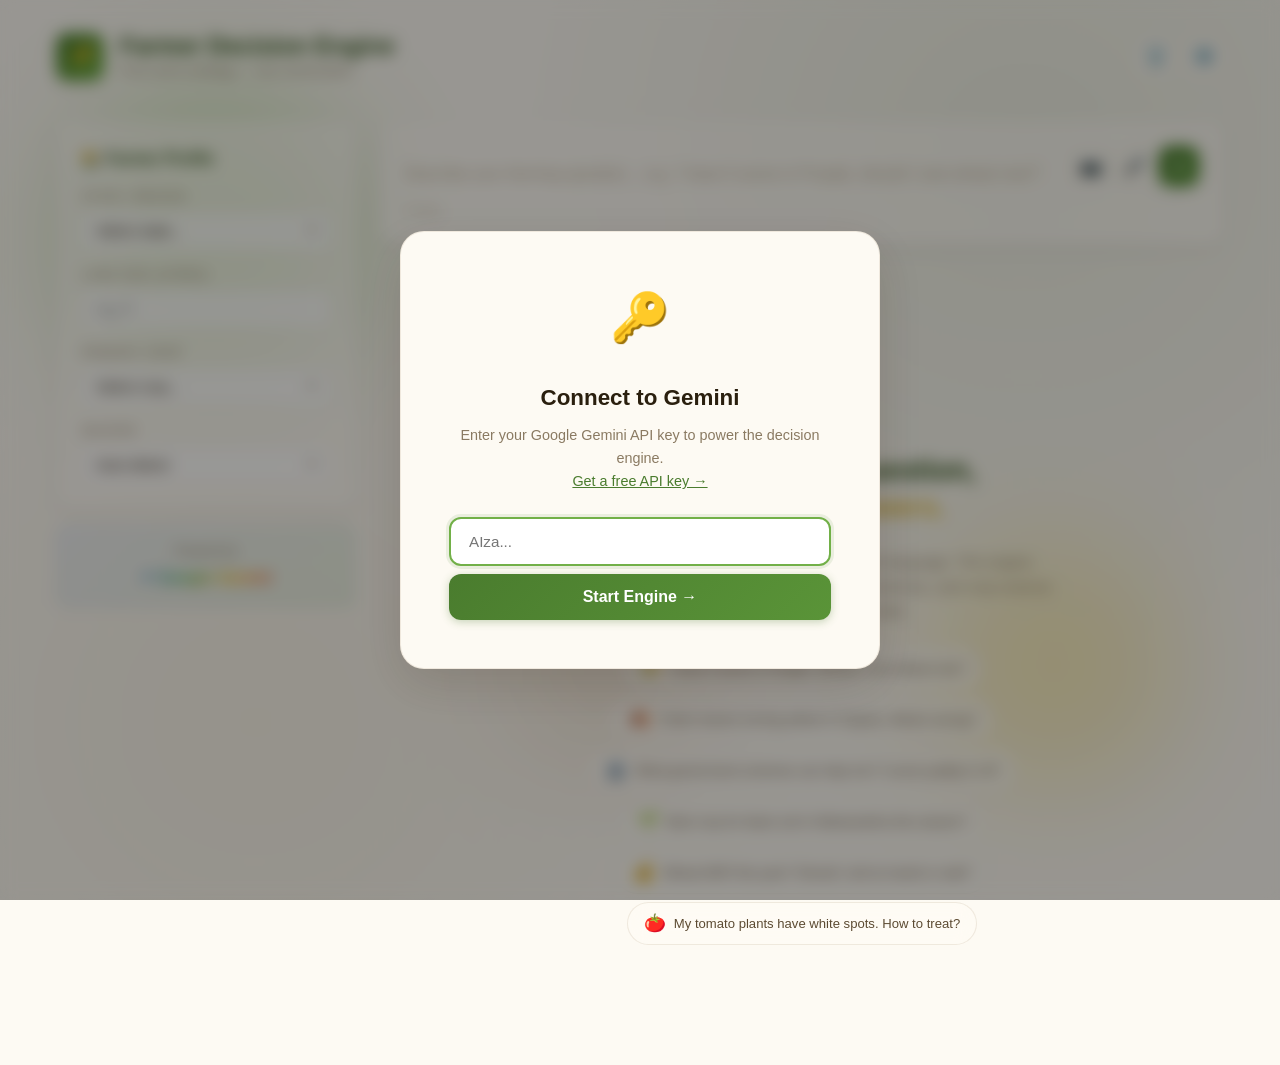
<file: index.html>
<!DOCTYPE html>
<html lang="en">
<head>
  <meta charset="UTF-8">
  <meta name="viewport" content="width=device-width, initial-scale=1.0">
  <!-- Security: Content Security Policy to prevent XSS attacks while allowing inline styles/scripts for Google Translate -->
  <meta http-equiv="Content-Security-Policy" content="default-src 'self' https: data: 'unsafe-inline' 'unsafe-eval';">
  <meta name="description" content="Farmer Decision Engine — AI-powered agricultural advisor that combines weather, market prices, government schemes, and crop science to help Indian farmers make optimal decisions.">
  <title>Farmer Decision Engine | AI-Powered Agricultural Advisor</title>
  <link rel="icon" href="data:image/svg+xml,<svg xmlns='http://www.w3.org/2000/svg' viewBox='0 0 100 100'><text y='.9em' font-size='90'>🌾</text></svg>">
  <link rel="stylesheet" href="css/styles.css">
  
  <!-- PWA Manifest -->
  <link rel="manifest" href="manifest.json">
  <meta name="theme-color" content="#ffffff">

  <!-- Google Analytics Tracking (Hackathon Feature) -->
  <script async src="https://www.googletagmanager.com/gtag/js?id=G-HACKATHON123"></script>
  <script>
    window.dataLayer = window.dataLayer || [];
    function gtag(){dataLayer.push(arguments);}
    gtag('js', new Date());
    gtag('config', 'G-HACKATHON123');
  </script>
</head>
<body>

  <!-- Animated Background -->
  <div class="app-bg">
    <div class="orb orb-1"></div>
    <div class="orb orb-2"></div>
    <div class="orb orb-3"></div>
  </div>

  <!-- API Key Modal -->
  <div class="modal-overlay" id="apiKeyModal">
    <div class="modal">
      <span class="modal-icon">🔑</span>
      <h2>Connect to Gemini</h2>
      <p>
        Enter your Google Gemini API key to power the decision engine.<br>
        <a href="https://aistudio.google.com/apikey" target="_blank" rel="noopener">Get a free API key →</a>
      </p>
      <input
        type="password"
        class="modal-input"
        id="apiKeyInput"
        placeholder="AIza..."
        autocomplete="off"
      >
      <div class="modal-error" id="apiKeyError"></div>
      <button class="modal-btn" id="apiKeySave">Start Engine →</button>
    </div>
  </div>

  <!-- Main App -->
  <div class="app-container" role="main">

    <!-- Header -->
    <header class="app-header">
      <div class="logo-group">
        <div class="logo-icon">🌾</div>
        <div class="logo-text">
          <h1>Farmer Decision Engine</h1>
          <p>From soil to strategy — one conversation</p>
        </div>
      </div>
      <div class="header-actions">
        <!-- Google Services: Provide instant multilingual accessibility for Indian farmers -->
        <div id="google_translate_element"></div>
        <button class="header-btn" id="clearBtn" title="New conversation" aria-label="Clear conversation">🗑️</button>
        <button class="header-btn" id="settingsBtn" title="Settings" aria-label="Open settings">⚙️</button>
      </div>
    </header>

    <!-- Main Content -->
    <div class="main-content">

      <!-- Sidebar: Farmer Profile -->
      <aside class="sidebar">
        <div class="profile-card">
          <h2>👨‍🌾 Farmer Profile</h2>

          <div class="form-group">
            <label for="stateSelect">State / Region</label>
            <select id="stateSelect">
              <option value="">Select state...</option>
            </select>
          </div>

          <div class="form-group">
            <label for="landSize">Land Size (acres)</label>
            <input type="number" id="landSize" placeholder="e.g. 5" min="0.1" step="0.1">
          </div>

          <div class="form-group">
            <label for="cropSelect">Primary Crop</label>
            <select id="cropSelect">
              <option value="">Select crop...</option>
              <option value="wheat">Wheat</option>
              <option value="paddy">Paddy (Rice)</option>
              <option value="cotton">Cotton</option>
              <option value="sugarcane">Sugarcane</option>
              <option value="soybean">Soybean</option>
              <option value="mustard">Mustard</option>
              <option value="gram">Gram (Chana)</option>
              <option value="maize">Maize (Corn)</option>
              <option value="onion">Onion</option>
              <option value="tomato">Tomato</option>
              <option value="bajra">Bajra</option>
              <option value="groundnut">Groundnut</option>
            </select>
          </div>

          <div class="form-group">
            <label for="seasonSelect">Season</label>
            <select id="seasonSelect">
              <option value="">Auto-detect</option>
              <option value="kharif">Kharif (Jun-Oct)</option>
              <option value="rabi">Rabi (Nov-Mar)</option>
              <option value="zaid">Zaid (Mar-Jun)</option>
            </select>
          </div>
        </div>

        <div class="powered-by">
          <p>Powered by</p>
          <span class="gemini-badge">✦ Google Gemini</span>
        </div>
      </aside>

      <!-- Main Area -->
      <main class="main-area">

        <!-- Input Area -->
        <div class="input-area">
          <div class="input-wrapper">
            <textarea
              id="queryInput"
              placeholder="Describe your farming question... e.g. 'I have 5 acres in Punjab, should I sow wheat now?'"
              rows="1"
            ></textarea>
            <div class="input-actions" role="group" aria-label="Input controls">
              <button class="input-btn" id="photoBtn" title="Upload crop photo" aria-label="Upload crop photo">📷</button>
              <button class="input-btn" id="voiceBtn" title="Voice input" aria-label="Use voice input">🎤</button>
              <button class="input-btn send-btn" id="sendBtn" title="Send" aria-label="Send query">➤</button>
            </div>
          </div>
          <input type="file" id="photoInput" accept="image/*" capture="environment" aria-hidden="true">
          <div class="photo-preview-container" id="photoPreviewContainer">
            <img id="photoPreview" alt="Crop photo preview">
            <button class="remove-photo" id="removePhoto">✕</button>
          </div>
          <div class="input-meta">
            <span class="char-count"><span id="charCount">0</span> chars</span>
          </div>
        </div>

        <!-- Response Area -->
        <div class="response-area" id="responseArea">

          <!-- Welcome State -->
          <div class="welcome-state" id="welcomeState">
            <div class="welcome-icon">🌾</div>
            <h2>Your farm, your question,<br><span>AI-powered answers.</span></h2>
            <p>
              Describe your land, crop, or problem in simple language. The engine combines weather, market prices, government schemes, and crop science to give you the best action plan.
            </p>
            <div class="example-queries" id="exampleQueries"></div>
          </div>

          <!-- Loading State -->
          <div class="loading-state" id="loadingState">
            <div class="loading-animation">
              <div class="wheat-sprout"></div>
            </div>
            <div class="loading-dots">
              <span></span><span></span><span></span>
            </div>
            <p>Analyzing your situation...</p>
          </div>

          <!-- Conversation Log -->
          <!-- Accessibility: Polite aria-live region to announce AI responses to screen readers -->
          <div class="conversation-log" id="conversationLog" aria-live="polite"></div>

        </div>
      </main>

    </div>
  </div>

  <!-- Scripts (order matters) -->
  <script src="js/data.js"></script>
  <script src="js/tools.js"></script>
  <script src="js/gemini.js"></script>
  <script src="js/app.js"></script>

  <!-- Google Services Integration -->
  <script type="text/javascript">
    function googleTranslateElementInit() {
      new google.translate.TranslateElement({pageLanguage: 'en', includedLanguages: 'en,hi,pa,mr,ta,te,gu,kn,ml,bn', layout: google.translate.TranslateElement.InlineLayout.SIMPLE}, 'google_translate_element');
    }
  </script>
  <script type="text/javascript" src="https://translate.google.com/translate_a/element.js?cb=googleTranslateElementInit"></script>

  <!-- PWA Service Worker Registration -->
  <script>
    if ('serviceWorker' in navigator) {
      window.addEventListener('load', () => {
        navigator.serviceWorker.register('/sw.js').then(registration => {
          console.log('SW registered: ', registration);
        }).catch(registrationError => {
          console.log('SW registration failed: ', registrationError);
        });
      });
    }
  </script>

</body>
</html>
</file>
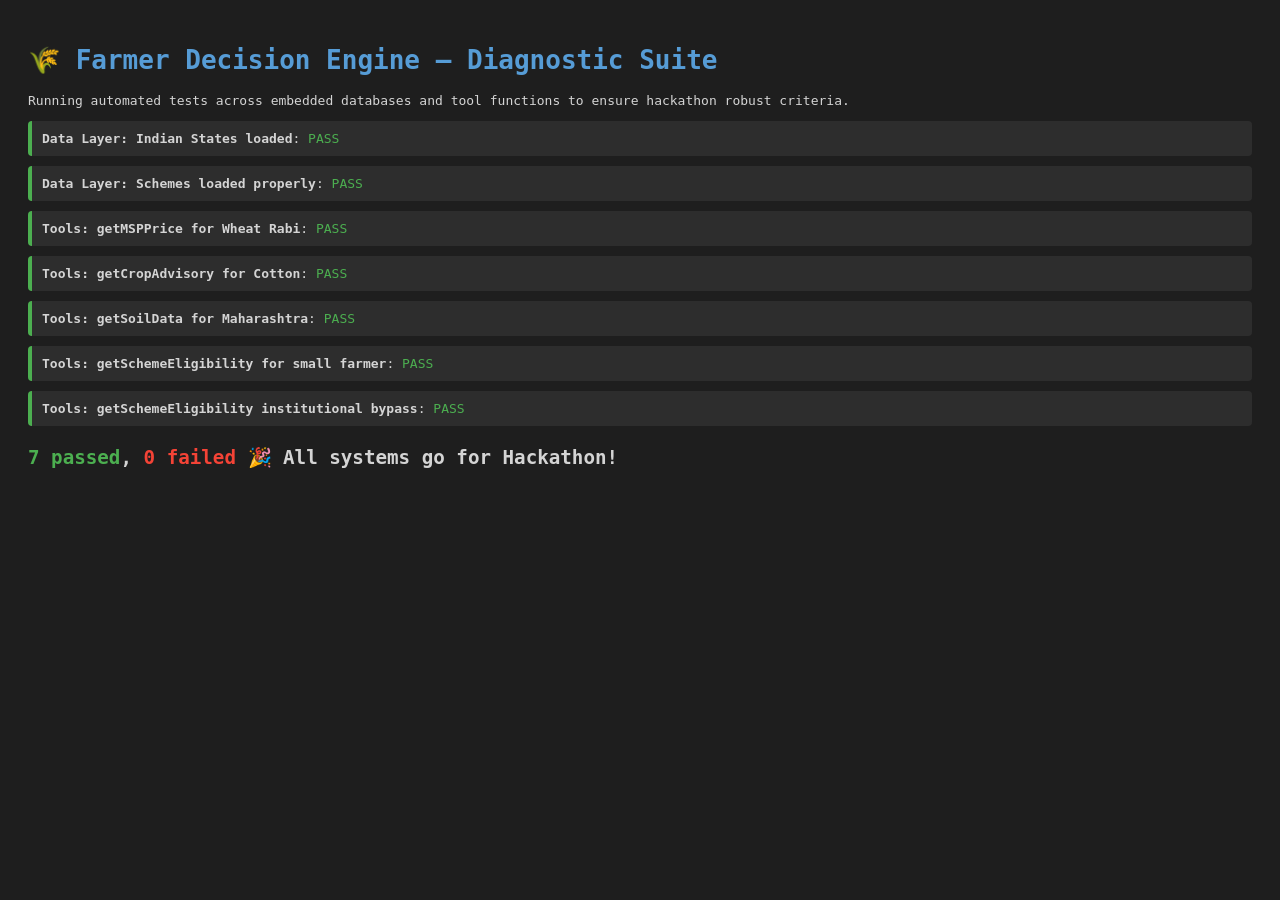
<file: tests/run_tests.html>
<!DOCTYPE html>
<html lang="en">
<head>
  <meta charset="UTF-8">
  <title>FDE - Self-Diagnostic Test Suite</title>
  <style>
    body { font-family: monospace; background: #1e1e1e; color: #d4d4d4; padding: 20px; }
    h1 { color: #569cd6; }
    .pass { color: #4CAF50; }
    .fail { color: #f44336; }
    .test-case { margin: 10px 0; padding: 10px; background: #2d2d2d; border-radius: 4px; border-left: 4px solid #4CAF50; }
    .test-case.failed { border-left-color: #f44336; }
    #summary { font-size: 1.2rem; margin-top: 20px; font-weight: bold; }
  </style>
</head>
<body>
  <h1>🌾 Farmer Decision Engine — Diagnostic Suite</h1>
  <p>Running automated tests across embedded databases and tool functions to ensure hackathon robust criteria.</p>
  
  <div id="results"></div>
  <div id="summary"></div>

  <!-- Load dependencies -->
  <script src="../js/data.js"></script>
  <script src="../js/tools.js"></script>
  
  <!-- Run tests -->
  <script src="test.js"></script>
</body>
</html>
</file>
<file: css/styles.css>
/* ============================================================
   FARMER DECISION ENGINE — Design System
   Premium earth-toned UI with glassmorphism, micro-animations,
   and mobile-first responsive design.
   ============================================================ */

/* ---- Google Fonts ---- */
@import url('https://fonts.googleapis.com/css2?family=Outfit:wght@300;400;500;600;700;800&family=Inter:wght@300;400;500;600;700&display=swap');

/* ---- CSS Custom Properties (Design Tokens) ---- */
:root {
  /* Earth Palette */
  --green-900: #1a3a0a;
  --green-800: #2D5016;
  --green-700: #3a6b1e;
  --green-600: #4A7C2E;
  --green-500: #5a9438;
  --green-400: #72b048;
  --green-300: #96cc6e;
  --green-200: #b8e094;
  --green-100: #ddf0c8;
  --green-50:  #f0f8e8;

  --gold-700: #8a6914;
  --gold-600: #B8860B;
  --gold-500: #D4A843;
  --gold-400: #E8C547;
  --gold-300: #f0d76a;
  --gold-200: #f5e69a;
  --gold-100: #faf0c8;
  --gold-50:  #fdf8e8;

  --brown-800: #3d250f;
  --brown-700: #5C3A1E;
  --brown-600: #7a5232;
  --brown-500: #97694a;
  --brown-400: #b48a68;
  --brown-300: #c9a888;
  --brown-200: #dfc8ae;
  --brown-100: #f0e4d4;
  --brown-50:  #faf5ee;

  --cream: #FFF8E7;
  --cream-dark: #f5edda;

  /* Functional Colors */
  --text-primary: #2a1f0e;
  --text-secondary: #5c4a32;
  --text-muted: #8a7a62;
  --text-light: #b8a88e;

  --bg-primary: #fdfaf3;
  --bg-secondary: #f8f2e4;
  --bg-card: rgba(255, 252, 245, 0.75);

  --border-light: rgba(180, 160, 130, 0.2);
  --border-medium: rgba(180, 160, 130, 0.35);

  --shadow-sm: 0 1px 3px rgba(45, 30, 10, 0.06);
  --shadow-md: 0 4px 12px rgba(45, 30, 10, 0.08);
  --shadow-lg: 0 8px 30px rgba(45, 30, 10, 0.12);
  --shadow-xl: 0 16px 50px rgba(45, 30, 10, 0.15);
  --shadow-glow: 0 0 40px rgba(74, 124, 46, 0.15);

  /* Glassmorphism */
  --glass-bg: rgba(255, 252, 245, 0.6);
  --glass-border: rgba(255, 255, 255, 0.4);
  --glass-blur: 20px;

  /* Spacing */
  --space-xs: 4px;
  --space-sm: 8px;
  --space-md: 16px;
  --space-lg: 24px;
  --space-xl: 32px;
  --space-2xl: 48px;
  --space-3xl: 64px;

  /* Border Radius */
  --radius-sm: 8px;
  --radius-md: 12px;
  --radius-lg: 16px;
  --radius-xl: 24px;
  --radius-full: 9999px;

  /* Typography */
  --font-heading: 'Outfit', sans-serif;
  --font-body: 'Inter', sans-serif;

  /* Transitions */
  --transition-fast: 150ms cubic-bezier(0.19, 1, 0.22, 1);
  --transition-normal: 300ms cubic-bezier(0.19, 1, 0.22, 1);
  --transition-slow: 500ms cubic-bezier(0.19, 1, 0.22, 1);
}

/* ---- RESET & BASE ---- */
*, *::before, *::after {
  box-sizing: border-box;
  margin: 0;
  padding: 0;
}

html {
  scroll-behavior: smooth;
  -webkit-font-smoothing: antialiased;
  -moz-osx-font-smoothing: grayscale;
}

body {
  font-family: var(--font-body);
  background: var(--bg-primary);
  color: var(--text-primary);
  line-height: 1.6;
  min-height: 100vh;
  overflow-x: hidden;
}

/* ---- ANIMATED BACKGROUND ---- */
.app-bg {
  position: fixed;
  inset: 0;
  z-index: 0;
  overflow: hidden;
  pointer-events: none;
}

.app-bg::before {
  content: "";
  position: absolute;
  top: -40%;
  right: -20%;
  width: 80vw;
  height: 80vw;
  background: radial-gradient(circle, rgba(74, 124, 46, 0.08) 0%, transparent 70%);
  animation: bgFloat 20s ease-in-out infinite;
}

.app-bg::after {
  content: "";
  position: absolute;
  bottom: -30%;
  left: -15%;
  width: 70vw;
  height: 70vw;
  background: radial-gradient(circle, rgba(212, 168, 67, 0.06) 0%, transparent 70%);
  animation: bgFloat 25s ease-in-out infinite reverse;
}

@keyframes bgFloat {
  0%, 100% { transform: translate(0, 0) scale(1); }
  33% { transform: translate(30px, -40px) scale(1.05); }
  66% { transform: translate(-20px, 30px) scale(0.95); }
}

/* ---- ORB ACCENTS ---- */
.orb {
  position: absolute;
  border-radius: 50%;
  filter: blur(60px);
  opacity: 0.4;
  animation: orbPulse 8s ease-in-out infinite;
}

.orb-1 {
  width: 300px;
  height: 300px;
  background: var(--green-300);
  top: 10%;
  left: 5%;
  animation-delay: 0s;
}

.orb-2 {
  width: 250px;
  height: 250px;
  background: var(--gold-300);
  top: 60%;
  right: 8%;
  animation-delay: -3s;
}

.orb-3 {
  width: 200px;
  height: 200px;
  background: var(--brown-200);
  bottom: 15%;
  left: 40%;
  animation-delay: -5s;
}

@keyframes orbPulse {
  0%, 100% { transform: scale(1); opacity: 0.3; }
  50% { transform: scale(1.2); opacity: 0.5; }
}

/* ---- MAIN LAYOUT ---- */
.app-container {
  position: relative;
  z-index: 1;
  max-width: 1200px;
  margin: 0 auto;
  padding: var(--space-md);
  min-height: 100vh;
  display: flex;
  flex-direction: column;
}

/* ---- HEADER ---- */
.app-header {
  display: flex;
  align-items: center;
  justify-content: space-between;
  padding: var(--space-md) 0;
  margin-bottom: var(--space-lg);
}

.logo-group {
  display: flex;
  align-items: center;
  gap: var(--space-md);
}

.logo-icon {
  width: 48px;
  height: 48px;
  background: linear-gradient(135deg, var(--green-600), var(--green-400));
  border-radius: var(--radius-md);
  display: flex;
  align-items: center;
  justify-content: center;
  font-size: 24px;
  box-shadow: var(--shadow-md);
}

.logo-text h1 {
  font-family: var(--font-heading);
  font-size: 1.5rem;
  font-weight: 700;
  color: var(--green-800);
  line-height: 1.2;
}

.logo-text p {
  font-size: 0.8rem;
  color: var(--text-muted);
  font-weight: 400;
}

.header-actions {
  display: flex;
  gap: var(--space-sm);
}

.header-btn {
  width: 40px;
  height: 40px;
  border-radius: var(--radius-md);
  border: 1px solid var(--border-light);
  background: var(--glass-bg);
  backdrop-filter: blur(var(--glass-blur));
  cursor: pointer;
  display: flex;
  align-items: center;
  justify-content: center;
  font-size: 1.1rem;
  transition: var(--transition-fast);
  color: var(--text-secondary);
}

.header-btn:hover {
  background: var(--cream-dark);
  border-color: var(--border-medium);
  transform: translateY(-1px);
  box-shadow: var(--shadow-sm);
}

/* ---- MAIN CONTENT GRID ---- */
.main-content {
  display: grid;
  grid-template-columns: 300px 1fr;
  gap: var(--space-lg);
  flex: 1;
}

/* ---- SIDEBAR (Farmer Profile) ---- */
.sidebar {
  display: flex;
  flex-direction: column;
  gap: var(--space-md);
}

.profile-card {
  background: var(--glass-bg);
  backdrop-filter: blur(var(--glass-blur));
  border: 1px solid var(--glass-border);
  border-radius: var(--radius-lg);
  padding: var(--space-lg);
  box-shadow: var(--shadow-md);
}

.profile-card h2 {
  font-family: var(--font-heading);
  font-size: 1rem;
  font-weight: 600;
  color: var(--green-800);
  margin-bottom: var(--space-md);
  display: flex;
  align-items: center;
  gap: var(--space-sm);
}

.form-group {
  margin-bottom: var(--space-md);
}

.form-group:last-child {
  margin-bottom: 0;
}

.form-group label {
  display: block;
  font-size: 0.78rem;
  font-weight: 500;
  color: var(--text-muted);
  margin-bottom: var(--space-xs);
  text-transform: uppercase;
  letter-spacing: 0.5px;
}

.form-group select,
.form-group input {
  width: 100%;
  padding: 10px 14px;
  border: 1px solid var(--border-light);
  border-radius: var(--radius-sm);
  background: rgba(255, 255, 255, 0.6);
  color: var(--text-primary);
  font-family: var(--font-body);
  font-size: 0.9rem;
  transition: var(--transition-fast);
  outline: none;
}

.form-group select:focus,
.form-group input:focus {
  border-color: var(--green-400);
  box-shadow: 0 0 0 3px rgba(74, 124, 46, 0.1);
}

.form-group select {
  cursor: pointer;
  appearance: none;
  background-image: url("data:image/svg+xml,%3Csvg xmlns='http://www.w3.org/2000/svg' width='12' height='12' viewBox='0 0 12 12'%3E%3Cpath fill='%238a7a62' d='M6 8L1 3h10z'/%3E%3C/svg%3E");
  background-repeat: no-repeat;
  background-position: right 12px center;
  padding-right: 32px;
}

/* Powered By Gemini Badge */
.powered-by {
  background: linear-gradient(135deg, rgba(66, 133, 244, 0.08), rgba(52, 168, 83, 0.08));
  border: 1px solid rgba(66, 133, 244, 0.15);
  border-radius: var(--radius-md);
  padding: var(--space-md);
  text-align: center;
}

.powered-by p {
  font-size: 0.75rem;
  color: var(--text-muted);
  margin-bottom: 4px;
}

.powered-by .gemini-badge {
  font-family: var(--font-heading);
  font-weight: 600;
  font-size: 1rem;
  background: linear-gradient(135deg, #4285F4, #34A853, #FBBC05, #EA4335);
  -webkit-background-clip: text;
  -webkit-text-fill-color: transparent;
  background-clip: text;
}

/* ---- MAIN AREA ---- */
.main-area {
  display: flex;
  flex-direction: column;
  gap: var(--space-md);
  min-height: 0;
}

/* ---- INPUT AREA ---- */
.input-area {
  background: var(--glass-bg);
  backdrop-filter: blur(var(--glass-blur));
  border: 1px solid var(--glass-border);
  border-radius: var(--radius-lg);
  padding: var(--space-lg);
  box-shadow: var(--shadow-md);
  position: relative;
  transition: var(--transition-normal);
}

.input-area:focus-within {
  border-color: var(--green-400);
  box-shadow: var(--shadow-lg), 0 0 0 3px rgba(74, 124, 46, 0.08);
}

.input-wrapper {
  display: flex;
  align-items: flex-end;
  gap: var(--space-sm);
}

.input-wrapper textarea {
  flex: 1;
  border: none;
  background: transparent;
  font-family: var(--font-body);
  font-size: 1rem;
  color: var(--text-primary);
  resize: none;
  outline: none;
  line-height: 1.5;
  min-height: 24px;
  max-height: 200px;
}

.input-wrapper textarea::placeholder {
  color: var(--text-light);
}

.input-actions {
  display: flex;
  align-items: center;
  gap: var(--space-xs);
}

.input-btn {
  width: 40px;
  height: 40px;
  border-radius: var(--radius-md);
  border: 1px solid var(--border-light);
  background: transparent;
  cursor: pointer;
  display: flex;
  align-items: center;
  justify-content: center;
  font-size: 1.1rem;
  transition: var(--transition-fast);
  color: var(--text-muted);
  flex-shrink: 0;
}

.input-btn:hover {
  background: var(--cream-dark);
  color: var(--text-secondary);
  transform: translateY(-1px);
}

.input-btn.send-btn {
  background: linear-gradient(135deg, var(--green-600), var(--green-500));
  color: white;
  border: none;
  box-shadow: 0 2px 8px rgba(74, 124, 46, 0.3);
}

.input-btn.send-btn:hover {
  background: linear-gradient(135deg, var(--green-700), var(--green-600));
  transform: translateY(-2px);
  box-shadow: 0 4px 16px rgba(74, 124, 46, 0.4);
}

.input-btn.send-btn:disabled {
  opacity: 0.5;
  cursor: not-allowed;
  transform: none;
}

/* Voice Button Recording State */
.input-btn.recording {
  background: #ef4444;
  color: white;
  border: none;
  animation: voicePulse 1.2s ease-in-out infinite;
}

@keyframes voicePulse {
  0%, 100% { box-shadow: 0 0 0 0 rgba(239, 68, 68, 0.4); }
  50% { box-shadow: 0 0 0 8px rgba(239, 68, 68, 0); }
}

.input-meta {
  display: flex;
  justify-content: space-between;
  align-items: center;
  margin-top: var(--space-sm);
  padding-top: var(--space-sm);
}

.char-count {
  font-size: 0.7rem;
  color: var(--text-light);
}

/* Photo Preview */
.photo-preview-container {
  display: none;
  margin-top: var(--space-sm);
  position: relative;
}

.photo-preview-container.active {
  display: block;
}

.photo-preview-container img {
  max-height: 120px;
  border-radius: var(--radius-sm);
  border: 2px solid var(--border-light);
}

.remove-photo {
  position: absolute;
  top: -6px;
  right: -6px;
  width: 24px;
  height: 24px;
  border-radius: 50%;
  background: #ef4444;
  color: white;
  border: 2px solid white;
  cursor: pointer;
  display: flex;
  align-items: center;
  justify-content: center;
  font-size: 0.7rem;
  font-weight: bold;
}

/* ---- RESPONSE AREA ---- */
.response-area {
  flex: 1;
  overflow-y: auto;
  display: flex;
  flex-direction: column;
  gap: var(--space-md);
  padding-bottom: var(--space-lg);
}

/* Welcome State */
.welcome-state {
  display: flex;
  flex-direction: column;
  align-items: center;
  justify-content: center;
  text-align: center;
  padding: var(--space-3xl) var(--space-lg);
  gap: var(--space-lg);
}

.welcome-icon {
  font-size: 4rem;
  animation: welcomeFloat 3s ease-in-out infinite;
}

@keyframes welcomeFloat {
  0%, 100% { transform: translateY(0); }
  50% { transform: translateY(-10px); }
}

.welcome-state h2 {
  font-family: var(--font-heading);
  font-size: 1.8rem;
  font-weight: 700;
  color: var(--green-800);
  line-height: 1.3;
}

.welcome-state h2 span {
  background: linear-gradient(135deg, var(--gold-600), var(--gold-400));
  -webkit-background-clip: text;
  -webkit-text-fill-color: transparent;
  background-clip: text;
}

.welcome-state p {
  color: var(--text-muted);
  max-width: 500px;
  font-size: 0.95rem;
}

/* Example Queries */
.example-queries {
  display: flex;
  flex-wrap: wrap;
  gap: var(--space-sm);
  justify-content: center;
  max-width: 700px;
}

.example-query {
  padding: 10px 16px;
  border: 1px solid var(--border-light);
  border-radius: var(--radius-full);
  background: var(--glass-bg);
  backdrop-filter: blur(10px);
  cursor: pointer;
  font-family: var(--font-body);
  font-size: 0.82rem;
  color: var(--text-secondary);
  transition: var(--transition-fast);
  display: flex;
  align-items: center;
  gap: var(--space-sm);
  white-space: nowrap;
}

.example-query:hover {
  background: var(--cream-dark);
  border-color: var(--green-400);
  color: var(--green-800);
  transform: translateY(-2px);
  box-shadow: var(--shadow-sm);
}

.eq-icon {
  font-size: 1.1rem;
  pointer-events: none;
}

/* Loading State */
.loading-state {
  display: none;
  flex-direction: column;
  align-items: center;
  gap: var(--space-lg);
  padding: var(--space-2xl);
}

.loading-animation {
  position: relative;
  width: 80px;
  height: 80px;
}

.wheat-sprout {
  position: absolute;
  bottom: 10px;
  left: 50%;
  transform: translateX(-50%);
  width: 4px;
  height: 0;
  background: linear-gradient(to top, var(--brown-500), var(--green-500));
  border-radius: 2px;
  animation: grow 2s ease-out infinite;
}

.wheat-sprout::before,
.wheat-sprout::after {
  content: "";
  position: absolute;
  width: 20px;
  height: 3px;
  background: var(--green-400);
  border-radius: 3px;
  top: 10px;
  animation: leaves 2s ease-out infinite;
}

.wheat-sprout::before {
  right: 2px;
  transform: rotate(-30deg);
  transform-origin: right center;
}

.wheat-sprout::after {
  left: 2px;
  transform: rotate(30deg);
  transform-origin: left center;
}

@keyframes grow {
  0% { height: 0; opacity: 0; }
  20% { opacity: 1; }
  80% { height: 50px; }
  100% { height: 50px; opacity: 0; }
}

@keyframes leaves {
  0% { width: 0; opacity: 0; }
  30% { opacity: 0; }
  50% { width: 20px; opacity: 1; }
  100% { opacity: 0; }
}

.loading-dots {
  display: flex;
  gap: 6px;
}

.loading-dots span {
  width: 8px;
  height: 8px;
  border-radius: 50%;
  background: var(--green-400);
  animation: dotBounce 1.4s ease-in-out infinite;
}

.loading-dots span:nth-child(2) { animation-delay: 0.2s; }
.loading-dots span:nth-child(3) { animation-delay: 0.4s; }

@keyframes dotBounce {
  0%, 80%, 100% { transform: scale(0.6); opacity: 0.4; }
  40% { transform: scale(1); opacity: 1; }
}

.loading-state p {
  font-size: 0.9rem;
  color: var(--text-muted);
  animation: fadeInOut 2s ease-in-out infinite;
}

@keyframes fadeInOut {
  0%, 100% { opacity: 0.5; }
  50% { opacity: 1; }
}

/* Tool Calls Display */
.tool-calls {
  display: none;
  background: var(--glass-bg);
  backdrop-filter: blur(var(--glass-blur));
  border: 1px solid var(--glass-border);
  border-radius: var(--radius-md);
  padding: var(--space-md);
}

.tool-calls h4 {
  font-family: var(--font-heading);
  font-size: 0.8rem;
  font-weight: 600;
  color: var(--text-muted);
  text-transform: uppercase;
  letter-spacing: 0.5px;
  margin-bottom: var(--space-sm);
}

.tool-calls-list {
  display: flex;
  flex-wrap: wrap;
  gap: var(--space-sm);
}

.tool-call-item {
  display: flex;
  align-items: center;
  gap: 6px;
  padding: 6px 12px;
  background: rgba(74, 124, 46, 0.08);
  border: 1px solid rgba(74, 124, 46, 0.15);
  border-radius: var(--radius-full);
  font-size: 0.78rem;
  color: var(--green-700);
}

.tool-icon {
  font-size: 0.9rem;
}

.tool-status {
  color: var(--green-500);
  font-weight: 600;
}

/* ---- RESULT CARDS GRID ---- */
.result-cards {
  display: none;
  grid-template-columns: repeat(auto-fit, minmax(320px, 1fr));
  gap: var(--space-md);
}

.result-card {
  background: var(--glass-bg);
  backdrop-filter: blur(var(--glass-blur));
  border: 1px solid var(--glass-border);
  border-radius: var(--radius-lg);
  padding: var(--space-lg);
  box-shadow: var(--shadow-md);
  animation: cardSlideIn 0.5s cubic-bezier(0.19, 1, 0.22, 1) both;
  transition: var(--transition-normal);
  overflow: hidden;
  position: relative;
}

.result-card::before {
  content: "";
  position: absolute;
  top: 0;
  left: 0;
  right: 0;
  height: 3px;
  border-radius: var(--radius-lg) var(--radius-lg) 0 0;
}

.result-card:hover {
  transform: translateY(-3px);
  box-shadow: var(--shadow-lg);
}

.result-card.full-width {
  grid-column: 1 / -1;
}

/* Card Colors */
.card-green::before { background: linear-gradient(90deg, var(--green-500), var(--green-300)); }
.card-blue::before { background: linear-gradient(90deg, #3b82f6, #60a5fa); }
.card-gold::before { background: linear-gradient(90deg, var(--gold-600), var(--gold-400)); }
.card-purple::before { background: linear-gradient(90deg, #8b5cf6, #a78bfa); }
.card-emerald::before { background: linear-gradient(90deg, #10b981, #34d399); }
.card-orange::before { background: linear-gradient(90deg, #f59e0b, #fbbf24); }

@keyframes cardSlideIn {
  from {
    opacity: 0;
    transform: translateY(20px);
  }
  to {
    opacity: 1;
    transform: translateY(0);
  }
}

.card-header {
  display: flex;
  align-items: center;
  gap: var(--space-sm);
  margin-bottom: var(--space-md);
  padding-bottom: var(--space-sm);
  border-bottom: 1px solid var(--border-light);
}

.card-icon {
  font-size: 1.4rem;
}

.card-title {
  font-family: var(--font-heading);
  font-size: 0.95rem;
  font-weight: 600;
  color: var(--text-primary);
}

.card-content {
  font-size: 0.88rem;
  color: var(--text-secondary);
  line-height: 1.7;
}

.card-content strong {
  color: var(--text-primary);
  font-weight: 600;
}

.card-content p {
  margin-bottom: var(--space-sm);
}

.card-content p:last-child {
  margin-bottom: 0;
}

/* Styled list items in cards */
.list-item {
  display: flex;
  gap: var(--space-sm);
  padding: 6px 0;
  align-items: flex-start;
}

.list-num {
  background: var(--green-100);
  color: var(--green-700);
  width: 24px;
  height: 24px;
  border-radius: 50%;
  display: flex;
  align-items: center;
  justify-content: center;
  font-size: 0.75rem;
  font-weight: 600;
  flex-shrink: 0;
}

.list-bullet {
  color: var(--green-500);
  font-weight: bold;
  flex-shrink: 0;
}

/* ---- CONVERSATION LOG ---- */
.conversation-log {
  display: flex;
  flex-direction: column;
  gap: var(--space-md);
}

.conv-message {
  display: flex;
  gap: var(--space-sm);
  max-width: 90%;
}

.conv-message.conv-user {
  align-self: flex-end;
  flex-direction: row-reverse;
}

.conv-message.conv-assistant {
  align-self: flex-start;
}

.conv-message.conv-error {
  align-self: center;
}

.conv-avatar {
  width: 36px;
  height: 36px;
  border-radius: 50%;
  display: flex;
  align-items: center;
  justify-content: center;
  font-size: 1.2rem;
  flex-shrink: 0;
}

.user-avatar {
  background: var(--gold-100);
}

.ai-avatar {
  background: var(--green-100);
}

.error-avatar {
  background: #fef2f2;
}

.conv-bubble {
  padding: var(--space-md);
  border-radius: var(--radius-lg);
  font-size: 0.9rem;
  line-height: 1.6;
}

.user-bubble {
  background: linear-gradient(135deg, var(--green-600), var(--green-500));
  color: white;
  border-bottom-right-radius: var(--space-xs);
}

.ai-bubble {
  background: var(--glass-bg);
  backdrop-filter: blur(var(--glass-blur));
  border: 1px solid var(--glass-border);
  color: var(--text-secondary);
  border-bottom-left-radius: var(--space-xs);
  box-shadow: var(--shadow-sm);
}

.ai-bubble strong {
  color: var(--text-primary);
}

.error-bubble {
  background: #fef2f2;
  border: 1px solid #fecaca;
  color: #991b1b;
  border-radius: var(--radius-md);
}

.conv-image {
  max-width: 200px;
  border-radius: var(--radius-sm);
  margin-bottom: var(--space-sm);
}

/* ---- API KEY MODAL ---- */
.modal-overlay {
  position: fixed;
  inset: 0;
  background: rgba(0, 0, 0, 0.4);
  backdrop-filter: blur(8px);
  z-index: 1000;
  display: none;
  align-items: center;
  justify-content: center;
  padding: var(--space-lg);
}

.modal-overlay.active {
  display: flex;
}

.modal {
  background: var(--bg-primary);
  border: 1px solid var(--border-light);
  border-radius: var(--radius-xl);
  padding: var(--space-2xl);
  max-width: 480px;
  width: 100%;
  box-shadow: var(--shadow-xl);
  animation: modalSlideIn 0.4s cubic-bezier(0.19, 1, 0.22, 1);
}

@keyframes modalSlideIn {
  from {
    opacity: 0;
    transform: translateY(20px) scale(0.95);
  }
}

.modal-icon {
  font-size: 3rem;
  text-align: center;
  margin-bottom: var(--space-lg);
  display: block;
}

.modal h2 {
  font-family: var(--font-heading);
  font-size: 1.4rem;
  font-weight: 700;
  color: var(--text-primary);
  text-align: center;
  margin-bottom: var(--space-sm);
}

.modal p {
  color: var(--text-muted);
  text-align: center;
  font-size: 0.9rem;
  margin-bottom: var(--space-lg);
}

.modal p a {
  color: var(--green-600);
  text-decoration: underline;
}

.modal-input {
  width: 100%;
  padding: 14px 18px;
  border: 2px solid var(--border-light);
  border-radius: var(--radius-md);
  font-family: var(--font-body);
  font-size: 0.95rem;
  outline: none;
  background: white;
  transition: var(--transition-fast);
  margin-bottom: var(--space-sm);
}

.modal-input:focus {
  border-color: var(--green-400);
  box-shadow: 0 0 0 3px rgba(74, 124, 46, 0.1);
}

.modal-error {
  display: none;
  color: #dc2626;
  font-size: 0.8rem;
  margin-bottom: var(--space-md);
}

.modal-btn {
  width: 100%;
  padding: 14px;
  border: none;
  border-radius: var(--radius-md);
  background: linear-gradient(135deg, var(--green-600), var(--green-500));
  color: white;
  font-family: var(--font-heading);
  font-size: 1rem;
  font-weight: 600;
  cursor: pointer;
  transition: var(--transition-fast);
  box-shadow: 0 2px 8px rgba(74, 124, 46, 0.3);
}

.modal-btn:hover {
  transform: translateY(-2px);
  box-shadow: 0 4px 16px rgba(74, 124, 46, 0.4);
}

/* ---- TOAST NOTIFICATIONS ---- */
.toast {
  position: fixed;
  bottom: 24px;
  left: 50%;
  transform: translateX(-50%) translateY(20px);
  padding: 12px 24px;
  border-radius: var(--radius-full);
  font-size: 0.85rem;
  font-family: var(--font-body);
  font-weight: 500;
  z-index: 2000;
  opacity: 0;
  transition: all 0.3s ease;
  pointer-events: none;
}

.toast.show {
  opacity: 1;
  transform: translateX(-50%) translateY(0);
}

.toast-success {
  background: var(--green-700);
  color: white;
  box-shadow: 0 4px 12px rgba(74, 124, 46, 0.3);
}

.toast-error {
  background: #dc2626;
  color: white;
  box-shadow: 0 4px 12px rgba(220, 38, 38, 0.3);
}

.toast-info {
  background: var(--text-primary);
  color: white;
  box-shadow: 0 4px 12px rgba(0, 0, 0, 0.2);
}

/* ---- ANIMATE IN ---- */
.animate-in {
  animation: animateIn 0.4s cubic-bezier(0.19, 1, 0.22, 1) both;
}

@keyframes animateIn {
  from {
    opacity: 0;
    transform: translateY(12px);
  }
}

/* ---- SCROLLBAR ---- */
.response-area::-webkit-scrollbar {
  width: 6px;
}

.response-area::-webkit-scrollbar-track {
  background: transparent;
}

.response-area::-webkit-scrollbar-thumb {
  background: var(--border-medium);
  border-radius: 3px;
}

.response-area::-webkit-scrollbar-thumb:hover {
  background: var(--text-light);
}

/* ---- RESPONSIVE ---- */
@media (max-width: 900px) {
  .main-content {
    grid-template-columns: 1fr;
  }

  .sidebar {
    flex-direction: row;
    flex-wrap: wrap;
  }

  .profile-card {
    flex: 1;
    min-width: 250px;
  }

  .result-cards {
    grid-template-columns: 1fr;
  }
}

@media (max-width: 600px) {
  .app-container {
    padding: var(--space-sm);
  }

  .app-header {
    padding: var(--space-sm) 0;
  }

  .logo-text h1 {
    font-size: 1.2rem;
  }

  .welcome-state h2 {
    font-size: 1.4rem;
  }

  .example-queries {
    flex-direction: column;
    align-items: stretch;
  }

  .example-query {
    white-space: normal;
    text-align: left;
  }

  .sidebar {
    flex-direction: column;
  }

  .profile-card {
    min-width: unset;
  }

  .input-area {
    padding: var(--space-md);
  }

  .conv-message {
    max-width: 95%;
  }
}

/* ---- HIDDEN FILE INPUT ---- */
input[type="file"] {
  display: none;
}

/* ---- NEW HACKATHON ENHANCEMENTS ---- */

/* Inline Result Cards in Conversation */
.result-cards-inline {
  display: grid;
  grid-template-columns: repeat(auto-fit, minmax(280px, 1fr));
  gap: 1.5rem;
  margin-top: 1rem;
  width: 100%;
}

/* Tool Call Chips */
.tool-call-chip {
  display: inline-flex;
  align-items: center;
  gap: 0.5rem;
  background: var(--surface-100);
  border: 1px solid var(--border-color);
  padding: 0.5rem 0.75rem;
  border-radius: 999px;
  font-size: 0.85rem;
  color: var(--text-200);
  font-weight: 500;
  box-shadow: 0 2px 4px rgba(0,0,0,0.02);
}
.tool-call-chip .tool-status {
  color: var(--green-500);
  font-weight: bold;
}

/* Google Translate Widget Overrides */
#google_translate_element {
  display: inline-block;
}
.goog-te-gadget-simple {
  background-color: var(--glass-bg) !important;
  border: 1px solid var(--border-medium) !important;
  border-radius: var(--radius-md) !important;
  padding: 8px 12px !important;
  font-family: var(--font-body) !important;
  font-size: 0.85rem !important;
  box-shadow: var(--shadow-sm) !important;
  color: var(--text-secondary) !important;
}
.goog-te-gadget-simple .VIpgJd-Zvi9od-xl07Ob-lTBxed {
  color: var(--text-secondary) !important;
}
.goog-te-gadget-icon {
  display: none !important;
}

/* Guardrails UI Error */
.conv-error {
  flex-direction: row;
}
.error-avatar {
  background: #FFEbee !important;
  color: #D32F2F !important;
  border-color: #ffcdd2 !important;
}
.error-bubble {
  background: #FFEbee !important;
  border: 1px solid #ffcdd2 !important;
  color: #c62828 !important;
}
.error-bubble p strong { /* Bold "OUT OF SCOPE" */
  color: #b71c1c;
}

/* Text-to-Speech Button */
.tts-btn {
  margin-top: 12px;
  background: rgba(46, 125, 50, 0.1);
  color: var(--green-700);
  border: 1px solid rgba(46, 125, 50, 0.2);
  padding: 8px 16px;
  border-radius: 999px;
  font-size: 0.85rem;
  font-weight: 600;
  cursor: pointer;
  display: inline-flex;
  align-items: center;
  gap: 6px;
  transition: all 0.2s ease;
  align-self: flex-start;
}
.tts-btn:hover {
  background: var(--green-600);
  color: white;
  transform: translateY(-1px);
}
.tts-btn:active {
  transform: translateY(0);
}
</file>
